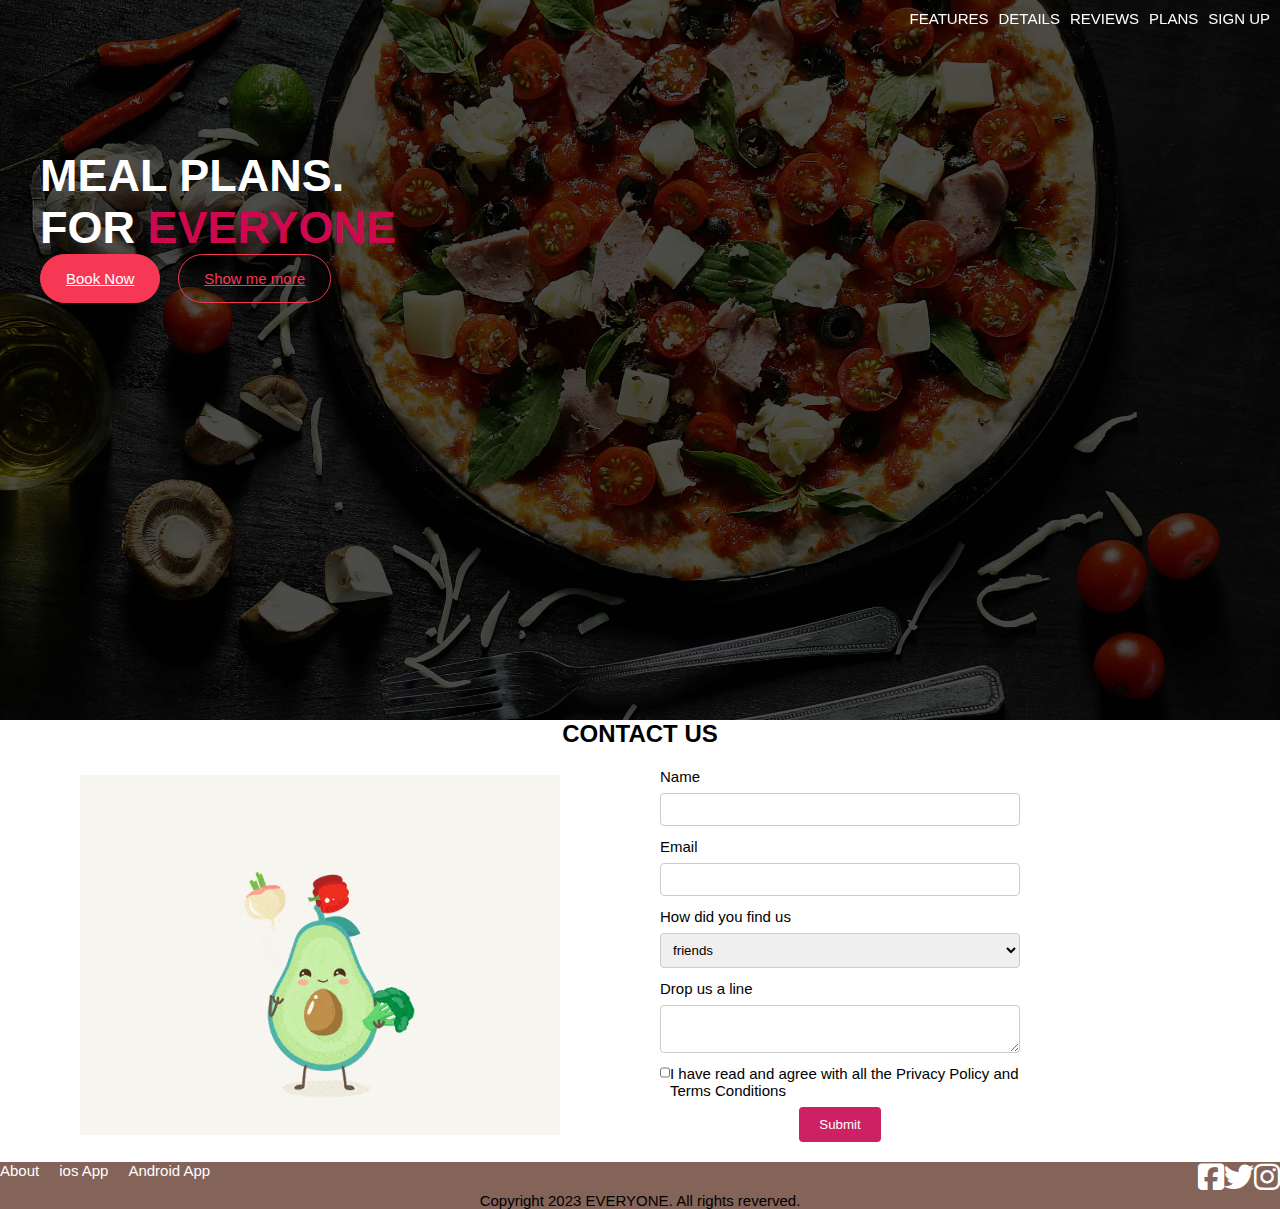
<file: index.html>
<!-- Awesome Feature -->
<!-- <section>
    <h1>Awesome Features</h1>
    <div>
        <img src="" alt=icon1>
        <h3>365 DAYS/YEAR</h3>
        <p>Description</p>
    </div>
        <div>
        <img src="" alt=icon2>
        <h3>30 MINUTES OR FREE</h3>
        <p>Description</p>
    </div>
        <div>
        <img src="" alt=icon3>
        <h3>100% ORGANIC</h3>
        <p>Description</p>
    </div>
</section> -->
<!-- COntact us section -->
<!DOCTYPE html>
<html lang="en">
<head>
    <meta charset="UTF-8">
    <meta http-equiv="X-UA-Compatible" content="IE=edge">
    <meta name="viewport" content="width=device-width, initial-scale=1.0">
    <title>Document</title>
    <link
    rel="stylesheet"
    href="https://cdnjs.cloudflare.com/ajax/libs/font-awesome/6.4.0/css/all.min.css"
  />
    <style>
        *{
      margin: 0;
      padding: 0;
      box-sizing: border-box;
      font-family: 'Kanit', sans-serif;
    
    }
    /* after seeing that the li component has a 
    dot some settings has to be there */
    
    li {
      list-style: none;
    }

    li a {
      text-decoration: none;
    }

    :root {
        
      /* 1.5rem * 10 = 15px
         3.0rem 8 10 = 30px
      */
      font-size: 62.5%; /* 16px * 0.625 = 10px */
    }

    p, li, a, label, option {
      font-size: 1.5rem;
    }

    h1 {
      font-size: 4.5rem;
      color: #ffffff;
    }

    .hb-text {
      color: rgb(205, 8, 77);
    }

    h2 {
      font-size: 2.4rem;
      text-transform: uppercase;
    }

    h3 {
      font-size: 2.0rem;
    }

    h4 {
      font-size: 1.6rem;
    }

    i {
      font-size: 3.0rem;
    }
    </style>
</head>
<!-- adding nav -->

<!-- adding header -->
<header>
    <div class="hero-banner">

       <div class="hb-layer">

        <nav class="sticky-nav">
            <ul class="navigation">
                <li class="nav-line"><a class="white-anchors " href="#features">FEATURES</a></li>
                <li class="nav-line"><a class="white-anchors" href="#details">DETAILS</a></li>
                <li class="nav-line"><a class="white-anchors" href="#reviews">REVIEWS</a></li>
                <li class="nav-line"><a class="white-anchors" href="#plans">PLANS</a></li>
                <li class="nav-line"><a class="white-anchors" href="#signup">SIGN UP</a></li>
            </ul>
        </nav>
          <div class="hb-show">
            <h1>
              MEAL PLANS.</br>
              FOR <span class="hb-text">EVERYONE</span>
            </h1>
            <div class="hb-btn-groups">
              <a href="#" class="btn">Book Now</a>
              <a href="#" class="btn btn-empty">Show me more</a>
            </div>
          </div>
        </div>
  
      </div>
</header>

<body>
    <section class="contact-us" id="contactus">

        <h2>CONTACT US</h2>
        <div class="underline"></div>
        <div class="cu-content-wrapper">
            <div class="cu-animation">
                <img class="cu-animation-img" src="/assets/images/avacado.gif" alt="Avacado image"/>
            </div>    
            <div class="cu-form">
            <form class="flex-form">
                <label for="name">Name</label>
                <input type="text" id='name' tabindex="1">
                <label for="email">Email</label>
                <input type="text" id='email'tabindex="2">
        
                <label for="find">How did you find us</label>
                <select id="find" tabindex="3">
                    <option value="friends">friends</option>
                    <option value="search">search</option>
                    <option value="ads">ads</option>
                    <option value="others">others</option>
                </select>
        
                <label for="message">Drop us a line</label>
                <textarea id="message"  tabindex="4"></textarea>
            <div style="display: flex;    align-items: baseline;">
                <input type="checkbox" id="checkbox"  tabindex="5">
                <label for="checkbox">
                I have read and agree with all the Privacy Policy and Terms Conditions
                </label>
            </div>
                
                <button type="submit" id="submit">Submit</button>
            </form>
            </div>  
        </div>
        </section>
<!-- Footer Style -->


<footer class="footer">
    <div class="footer-wrapper">
    <ul class="footer-items">
      <li class="footer-item"><a href="/about">About</a></li>

      <li class="footer-item"><a href="/iOS">ios App</a></li>

      <li class="footer-item"><a href="/android">Android App</a></li>
    </ul>

    <ul class="footer-social-items">
      <li class="fs-item"><a class="fs_link" href="/facebookPage" title="facebook"><i class="fs-icon fa-brands fa-square-facebook"></i></a></li>
      <li class="fs-item"><a class="fs_link" href="/twitterPage" title="twitter"><i class="fs-icon fa-brands fa-twitter"></i></a></li>
      <li class="fs-item"><a class="fs_link" href="/instagramPage" title="instagram"><i class="fs-icon fa-brands fa-instagram"></i></a></li>
    </ul>
</div>

    
      <p class="fc-text">Copyright 2023 EVERYONE. All rights reverved.</p>
    
</footer>
  

<link rel="stylesheet" href="/css/newCss.css" />
<script src="myscript.js"></script>
</body>
</html>
</file>
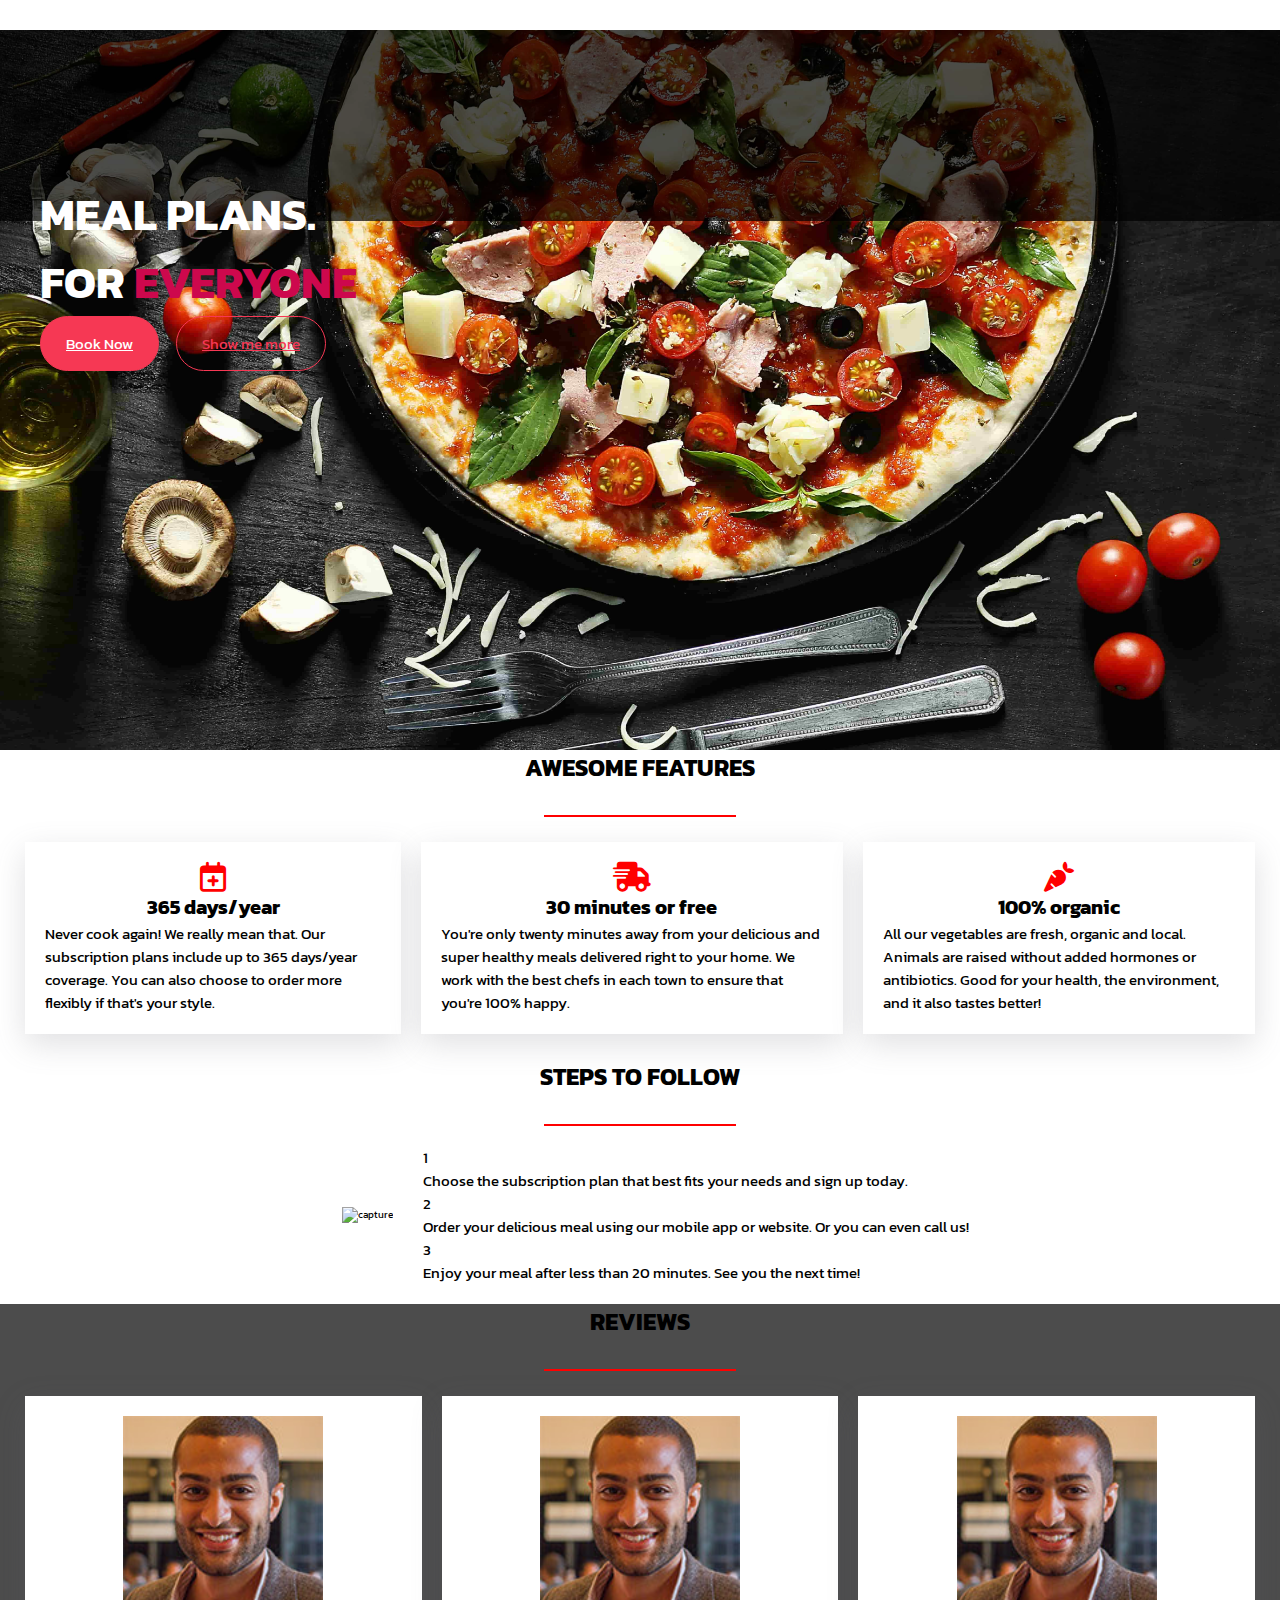
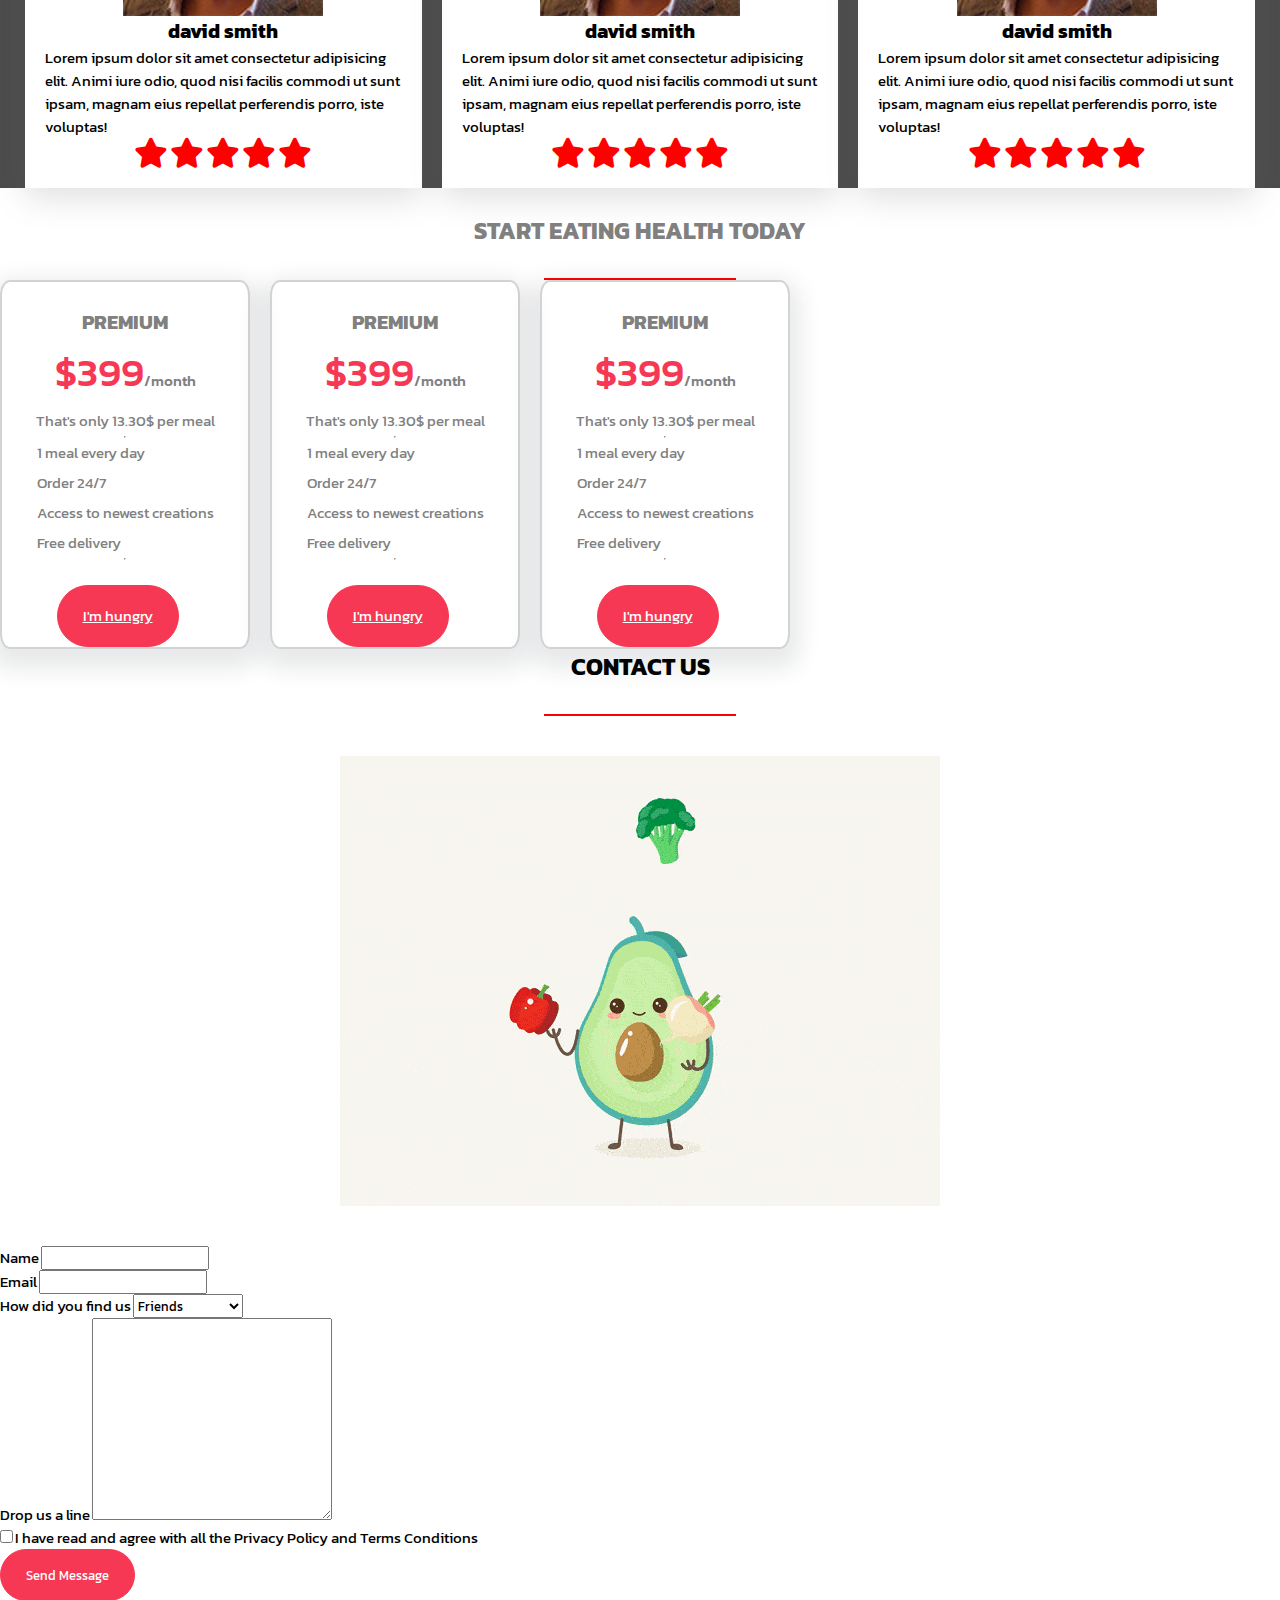
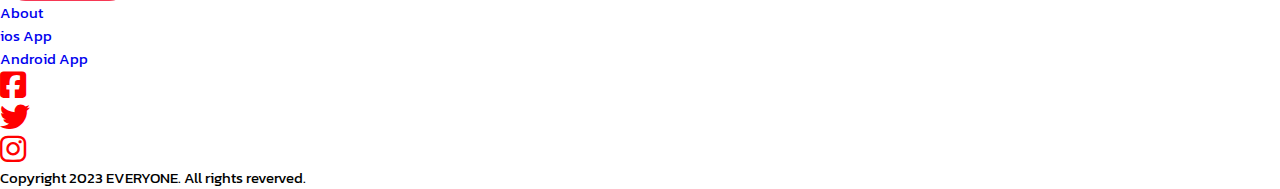
<file: inde_referencex.html>
<!DOCTYPE html>
<html lang="en">

<head>
  <meta charset="UTF-8" />
  <meta http-equiv="X-UA-Compatible" content="IE=edge" />
  <meta name="viewport" content="width=device-width, initial-scale=1.0" />
  <title>Food Subscription</title>
  <meta name="description" content="food subscription website" />
  
  <!--<link rel="preload" href="https://cdnjs.cloudflare.com/ajax/libs/font-awesome/6.4.0/css/all.min.css" as="style"
    onload="this.onload=null;this.rel='stylesheet'">
  <noscript>
    <link rel="stylesheet" href="https://cdnjs.cloudflare.com/ajax/libs/font-awesome/6.4.0/css/all.min.css">
  </noscript>-->
 
  <link
    rel="stylesheet"
    href="https://cdnjs.cloudflare.com/ajax/libs/font-awesome/6.4.0/css/all.min.css"
  />
  <link rel="stylesheet" href="https://fonts.googleapis.com/css2?family=Kanit&display=swap">

  <!--<link rel="preload" href="https://fonts.googleapis.com/css2?family=Kanit&display=swap" as="style" onload="this.onload=null;this.rel='stylesheet'">
  <noscript>
    <link rel="stylesheet" href="https://fonts.googleapis.com/css2?family=Kanit&display=swap">
  </noscript>-->
  <!--
  The font-display: swap property ensures that text content is visible to users even before the custom web font has finished loading. 
  It allows the browser to display a fallback font initially and then swap it with the desired web font once it becomes available.
  -->

  <!--<link rel="preload" as="image" href="/assets/images/foodiesfeed.com_pizza-ready-for-baking-min.jpg">-->
  <!--<link rel="preload" as="image" href="/assets/images/foodiesfeed.com_pizza-ready-for-baking-min.jpg">-->
  <style>
    /*---- Critical CSS ----*/
    * {
      margin: 0;
      padding: 0;
      box-sizing: border-box;
      font-family: 'Kanit', sans-serif;
    }

    li {
      list-style: none;
    }

    li a {
      text-decoration: none;
    }

    :root {
      /* 1.5rem * 10 = 15px
         3.0rem 8 10 = 30px
      */
      font-size: 62.5%; /* 16px * 0.625 = 10px */
    }

    p, li, a, label, option {
      font-size: 1.5rem;
    }

    h1 {
      font-size: 4.5rem;
      color: #ffffff;
    }

    .hb-text {
      color: rgb(205, 8, 77);
    }

    h2 {
      font-size: 2.4rem;
      text-transform: uppercase;
    }

    h3 {
      font-size: 2.0rem;
    }

    h4 {
      font-size: 1.6rem;
    }

    i {
      font-size: 3.0rem;
    }
   
  </style>
  <!--<link rel="preload" as="image" href="/assets/images/foodiesfeed.com_pizza-ready-for-baking-min.jpg" media="(max-width: 400px)" />-->
</head>

<body>
  <!-- Page Header-->
  <header class="header" id="header">
    <nav class="navigation" id="nav">
      <ul class="nav-items">
        <li class="nav-item">
          <a class="nav-item-link" href="#features">FEATURES</a>
        </li>
        <li class="nav-item">
          <a class="nav-item-link" href="#reviews">REVIEWS</a>
        </li>
        <li class="nav-item">
          <a class="nav-item-link" href="#price">PRICE PLANS</a>
        </li>
        <li class="nav-item">
          <a class="nav-item-link" href="#contactus">CONTACT US</a>
        </li>
        <li class="nav-item">
          <i class="fa-solid fa-bars"></i>
        </li>
      </ul>
    </nav>
    <div class="hero-banner">
      <!--<img
          height="200px"
          src="./assets/images/foodiesfeed.com_pizza-ready-for-baking.jpg"
          alt="food-img"
        />-->
      <div class="hb-layer">
        <div class="hb-show">
          <h1>
            MEAL PLANS.</br>
            FOR <span class="hb-text">EVERYONE</span>
          </h1>
          <div class="hb-btn-groups">
            <a href="#" class="btn">Book Now</a>
            <a href="#" class="btn btn-empty">Show me more</a>
          </div>
        </div>
      </div>

    </div>
  </header>
  <!-- Page Main Content-->
  <main>
    <!-- Features section-->
    <section class="awesome-feature" id="features">
      <h2>Awesome Features</h2>
      <div class="underline"></div>
      <div class="af-container">   <!---->
        <div class="af-item"> <!---->
          <div class="af-item__heading-wrapper"> <!---->
            <i class="fa-regular fa-calendar-plus"></i>
            <h3 class="af-item__heading">365 days/year</h3>
          </div>
          <p class="af-item__desc">
            Never cook again! We really mean that. Our subscription plans
            include up to 365 days/year coverage. You can also choose to order
            more flexibly if that's your style.
          </p>
        </div>
        <div class="af-item">
          <div class="af-item__heading-wrapper">
            <i class="fa-solid fa-truck-fast"></i>
            <h3 class="af-item__heading">30 minutes or free</h3>
          </div>
          <p class="af-item__desc">
            You're only twenty minutes away from your delicious and super
            healthy meals delivered right to your home. We work with the best
            chefs in each town to ensure that you're 100% happy.
          </p>
        </div>
        <div class="af-item">
          <div class="af-item__heading-wrapper">
            <i class="fa-solid fa-carrot"></i>
            <h3 class="af-item__heading">100% organic</h3>
          </div>
          <p class="af-item__desc">
            All our vegetables are fresh, organic and local. Animals are raised
            without added hormones or antibiotics. Good for your health, the
            environment, and it also tastes better!
          </p>
        </div>
      </div>
    </section>

    <!-- Steps to follow section-->
    <section class="steps-to-follow" id="steps">
      <h2>STEPS TO FOLLOW</h2>
      <div class="underline"></div>
      <div class="stf-all-wrapper">
      <div class="stf_image-wrapper">
        <img loading="lazy" sr30 Coinc="./assets/images/capture-min.png" alt="capture" width="300" height="100%"/>
      </div>
      <div class="stf-content-wrapper">
        <ul class="stf-list-items">
          <li class="stf-list-item">
            <span>1</span>
            <p>Choose the subscription plan that best fits your needs and sign
              up today.</p>
          </li>
          <li class="stf-list-item">
            <span>2</span>
            <p>Order your delicious meal using our mobile app or website. Or
              you can even call us!</p>
          </li>
          <li class="stf-list-item">
            <span>3</span>
            <p>
              Enjoy your meal after less than 20 minutes. See you the next
              time!</p>
          </li>
        </ul>
      </div>
    </div>
    </section>

    <!-- Reviews section-->
    <section id="reviews">
      <div class="review-banner">
        <div class="rw-layer">
      <h2>REVIEWS</h2>
      <div class="underline"></div>
      <div class="reviews-container">
        <div class="reviews-content">
          <div class="reviews-content__heading-wrapper">
          <img class="user-img" loading="lazy" src="./assets/images/customer-min.jpg" alt="" width="200" height="200"/>
          <h3 class="user-name">david smith</h3>
        
        

          <p class="user-comment">
            Lorem ipsum dolor sit amet consectetur adipisicing elit. Animi iure
            odio, quod nisi facilis commodi ut sunt ipsam, magnam eius repellat
            perferendis porro, iste voluptas!
          </p>
          <div class="reviews-star-wrapper">
            <i class="reviews-star fa-solid fa-star"></i>
            <i class="reviews-star fa-solid fa-star"></i>
            <i class="reviews-star fa-solid fa-star"></i>
            <i class="reviews-star fa-solid fa-star"></i>
            <i class="reviews-star fa-solid fa-star"></i>
          </div>
        </div>
        </div>
        <div class="reviews-content">
          <div class="reviews-content__heading-wrapper">
          <img class="user-img" loading="lazy" src="./assets/images/customer-min.jpg" alt="" width="200" height="200"/>
          <h3 class="user-name">david smith</h3>
        
       
          <p class="user-comment">
            Lorem ipsum dolor sit amet consectetur adipisicing elit. Animi iure
            odio, quod nisi facilis commodi ut sunt ipsam, magnam eius repellat
            perferendis porro, iste voluptas!
          </p>
          <div class="reviews-star-wrapper">
            <i class="reviews-star fa-solid fa-star"></i>
            <i class="reviews-star fa-solid fa-star"></i>
            <i class="reviews-star fa-solid fa-star"></i>
            <i class="reviews-star fa-solid fa-star"></i>
            <i class="reviews-star fa-solid fa-star"></i>
          </div>
        </div>
        </div>
        <div class="reviews-content">
          <div class="reviews-content__heading-wrapper">
          <img class="user-img" loading="lazy" src="./assets/images/customer-min.jpg" alt="" width="200" height="200"/>
          <h3 class="user-name">david smith</h3>
        
        
          <p class="user-comment">
            Lorem ipsum dolor sit amet consectetur adipisicing elit. Animi iure
            odio, quod nisi facilis commodi ut sunt ipsam, magnam eius repellat
            perferendis porro, iste voluptas!
          </p>
          <div class="reviews-star-wrapper">
            <i class="reviews-star fa-solid fa-star"></i>
            <i class="reviews-star fa-solid fa-star"></i>
            <i class="reviews-star fa-solid fa-star"></i>
            <i class="reviews-star fa-solid fa-star"></i>
            <i class="reviews-star fa-solid fa-star"></i>
          </div>
        </div>
      </div>
      </div>
    </div>
    </div>
    </section>

    <!-- Pricing section-->
    <section id="price" class="pricing-plans">
      <h2>start eating health today</h2>
      <div class="underline"></div>
      <div class="wrap-pp">
      <div class="card">
        <h3>PREMIUM</h3>
        <h4>$399<span>/month</span></h4>
        <p>That's only 13.30$ per meal</p>
        <hr>
        <div>
            <ul>
                <li>1 meal every day</li>
                <li>Order 24/7</li>
                <li>Access to newest creations</li>
                <li>Free delivery</li>
            </ul>
        </div>
        <hr>
      
      <div class="signup-button-pricing">
          <a href="#" class="btn-pricing">I'm hungry</a>
      </div>
    </div>
    <div class="card">
      <h3>PREMIUM</h3>
      <h4>$399<span>/month</span></h4>
      <p>That's only 13.30$ per meal</p>
      <hr>
      <div>
          <ul>
              <li>1 meal every day</li>
              <li>Order 24/7</li>
              <li>Access to newest creations</li>
              <li>Free delivery</li>
          </ul>
      </div>
      <hr>
    
    <div class="signup-button-pricing">
        <a href="#" class="btn-pricing">I'm hungry</a>
    </div>
  </div>
  <div class="card">
    <h3>PREMIUM</h3>
    <h4>$399<span>/month</span></h4>
    <p>That's only 13.30$ per meal</p>
    <hr>
    <div>
        <ul>
            <li>1 meal every day</li>
            <li>Order 24/7</li>
            <li>Access to newest creations</li>
            <li>Free delivery</li>
        </ul>
    </div>
    <hr>
  
  <div class="signup-button-pricing">
      <a href="#" class="btn-pricing">I'm hungry</a>
  </div>
</div>
</div>

    </section>

    <!-- Contact Us section-->
    <section class="contact-us" id="contactus">
      <h2>contact us</h2>
      <div class="underline"></div>
      <div class="cu-container">
        <div class="cu-animation">
          <!--<video width="400px" height="500px" src="./assets/videos/Avocado.mp4" autoplay muted loop></video>-->
          <img class="cu-animation-img" src="/assets/images/avacado.gif" alt="Avacado image"/>
        </div>
        <div class="cu-form-wrapper">
          <form class="cu-form" action="">
            <div class="cu-form__name">
              <label class="cu-form-label" for="name">Name</label>
              <input class="cu-input-field cu-name" type="text" id="name"/>
            </div>
            <div class="cu-form__email">
              <label class="cu-form-label" for="email">Email</label>
              <input class="cu-input-field cu-email" type="email" id="email"/>
            </div>

            <div class="cu-form__select">
              <label class="cu-form-label" for="findUs">How did you find us</label>
              <select class="cu-form-select" name="find" id="findUs">
                <option class="cu-form-select__option" value="">Friends</option>
                <option class="cu-form-select__option" value="">Search</option>
                <option class="cu-form-select__option" value="">Advertisement</option>
                <option class="cu-form-select__option" value="">Other</option>
              </select>
            </div>

            <div>
              <label class="cu-form-label" for="message">Drop us a line</label>
              <textarea class="cu-form-textarea" name="message" id="message" cols="30" rows="10"></textarea>
            </div>
            <div>
              <input class="cu-form-checkbox" type="checkbox" id="terms-condition" />
              <label class="cu-form-label" for="terms-condition">I have read and agree with all the Privacy Policy and Terms
                Conditions</label>
            </div>
            <div>
              <button class="btn btn--primary">Send Message</button>
            </div>
          </form>
        </div>
      </div>
    </section>
  </main>
  <!-- Page Footer-->
  <footer class="footer">
    <ul class="footer-items">
      <li class="footer-item"><a href="/about">About</a></li>

      <li class="footer-item"><a href="/iOS">ios App</a></li>

      <li class="footer-item"><a href="/android">Android App</a></li>
    </ul>

    <ul class="footer-social-items">
      <li class="fs-item"><a class="fs_link" href="/facebookPage" title="facebook"><i class="fs-icon fa-brands fa-square-facebook"></i></a></li>
      <li class="fs-item"><a class="fs_link" href="/twitterPage" title="twitter"><i class="fs-icon fa-brands fa-twitter"></i></a></li>
      <li class="fs-item"><a class="fs_link" href="/instagramPage" title="instagram"><i class="fs-icon fa-brands fa-instagram"></i></a></li>
    </ul>

    <div class="footer-copyright-wrapper">
      <p class="fc-text">Copyright 2023 EVERYONE. All rights reverved.</p>
    </div>
  </footer>
  
  <!-- Non-critical CSS -->
  <link rel="stylesheet" href="/css/fs-styles.css" />
</body>

</html>
</file>
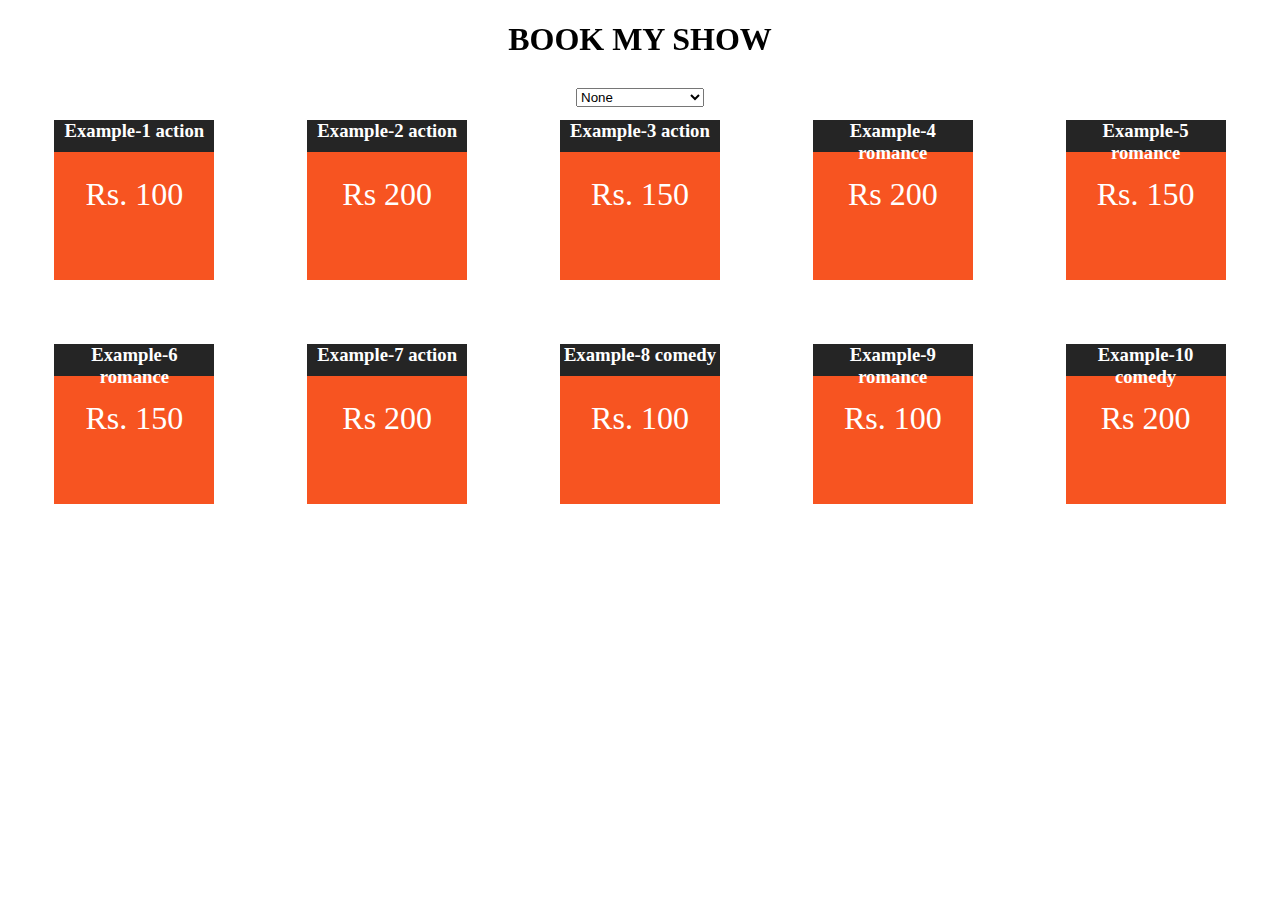
<file: practice2.html>
<!DOCTYPE html>
<html>
<!-- Please NOTE that the link to assets (like images) need to be set in global context.
For example:
To access an image from assets folder correct way to set src attribute is 

src = 'profile.png'

instead of 

src = './assets/profile.png'
-->


<!-- 
    Write a script using JavaScript to make the filter work.

The filter has 4 categories: none, Action, Romance, Comedy
Each movie card is a div with an h3 and p element.
The p element has a data-category attribute that holds the information about the category of the movie.
Use the value of this data-category attribute to filter the movies based on the selected category from the drop-down menu.

NOTE:
If the category is selected as 'none', show all the movies.
To hide a movie card, change the style->display property of the div to 'none'.
To show a movie card, change the style->display property of the div to 'block'.



 -->

<head>
    <meta charset="UTF-8" />
    <meta http-equiv="X-UA-Compatible" content="IE=edge" />
    <meta name="viewport" content="width=device-width, initial-scale=1.0" />
    <title>Document</title>
    <style>
        * {
            box-sizing: border-box;
        }

        body {
            display: flex;
            flex-wrap: wrap;
            justify-content: space-around;
            padding-top: 5rem;
        }

        .movies {
            height: 10rem;
            width: 10rem;
            margin: 2rem;
        }

        .price {
            background-color: rgb(247 84 33);
            height: 8rem;
            padding: 1.5rem;
            font-size: 2rem;
        }

        .heading {
            background-color: rgba(0, 0, 0, 0.856);
            height: 2rem;
        }

        .heading,
        .price {
            color: white;
            text-align: center;
            margin: 0;
        }

        select,
        h1 {
            position: fixed;
        }

        h1 {
            top: 0px;
        }

        select {
            width: 8rem;
        }
    </style>
</head>

<body>
    <h1>BOOK MY SHOW</h1>
    <select>
        <option value="none">None</option>
        <option value="action">Action</option>
        <option value="romance">Romance</option>
        <option value="comedy">Comedy</option>
    </select>

    <div class="movies">
        <h3 class="heading">Example-1 action</h3>
        <p class="price" data-category="action">Rs. 100</p>
    </div>
    <div class="movies">
        <h3 class="heading">Example-2 action</h3>
        <p class="price" data-category="action">Rs 200</p>
    </div>
    <div class="movies">
        <h3 class="heading">Example-3 action</h3>
        <p class="price" data-category="action">Rs. 150</p>
    </div>
    <div class="movies">
        <h3 class="heading">Example-4 romance</h3>
        <p class="price" data-category="romance">Rs 200</p>
    </div>
    <div class="movies">
        <h3 class="heading">Example-5 romance</h3>
        <p class="price" data-category="romance">Rs. 150</p>
    </div>
    <div class="movies">
        <h3 class="heading">Example-6 romance</h3>
        <p class="price" data-category="romance">Rs. 150</p>
    </div>
    <div class="movies">
        <h3 class="heading">Example-7 action</h3>
        <p class="price" data-category="action">Rs 200</p>
    </div>
    <div class="movies">
        <h3 class="heading">Example-8 comedy</h3>
        <p class="price" data-category="comedy">Rs. 100</p>
    </div>
    <div class="movies">
        <h3 class="heading">Example-9 romance</h3>
        <p class="price" data-category="romance">Rs. 100</p>
    </div>
    <div class="movies">
        <h3 class="heading">Example-10 comedy</h3>
        <p class="price" data-category="comedy">Rs 200</p>
    </div>

</body>
<script>

 const dropDown= document.querySelector("select");
 console.log(dropDown);
 const allCards = document.querySelectorAll(".movies");
 console.log(allCards);
 const handleChange=()=>{
    const currentValue = dropDown.value;
    console.log(currentValue);

    allCards.forEach((card) =>{
        const cardCategory= card.querySelector('p').getAttribute("data-category");
        console.log(cardCategory);

        if(currentValue==="none" || currentValue === cardCategory){
        card.style.display = "block";}
        else{
            card.style.display ="none";
        }

    });
 };

 dropDown.addEventListener('change',handleChange);



        // document.addEventListener("DOMContentLoaded", function () {
        //     const dropDown = document.querySelector("select");
        //     const allCards = document.querySelectorAll(".movies");

        //     const handleChange = () => {
        //         let currentValue = dropDown.value;
        //         allCards.forEach((card) => {
        //             const cardCategory = card.getAttribute("data-category");
        //             if (currentValue === "none" || currentValue === cardCategory) {
        //                 card.style.display = "block";
        //             } else {
        //                 card.style.display = "none";
        //             }
        //         });
        //     };

        //     dropDown.addEventListener("change", handleChange);
        // });
    </script>

</html>
</file>
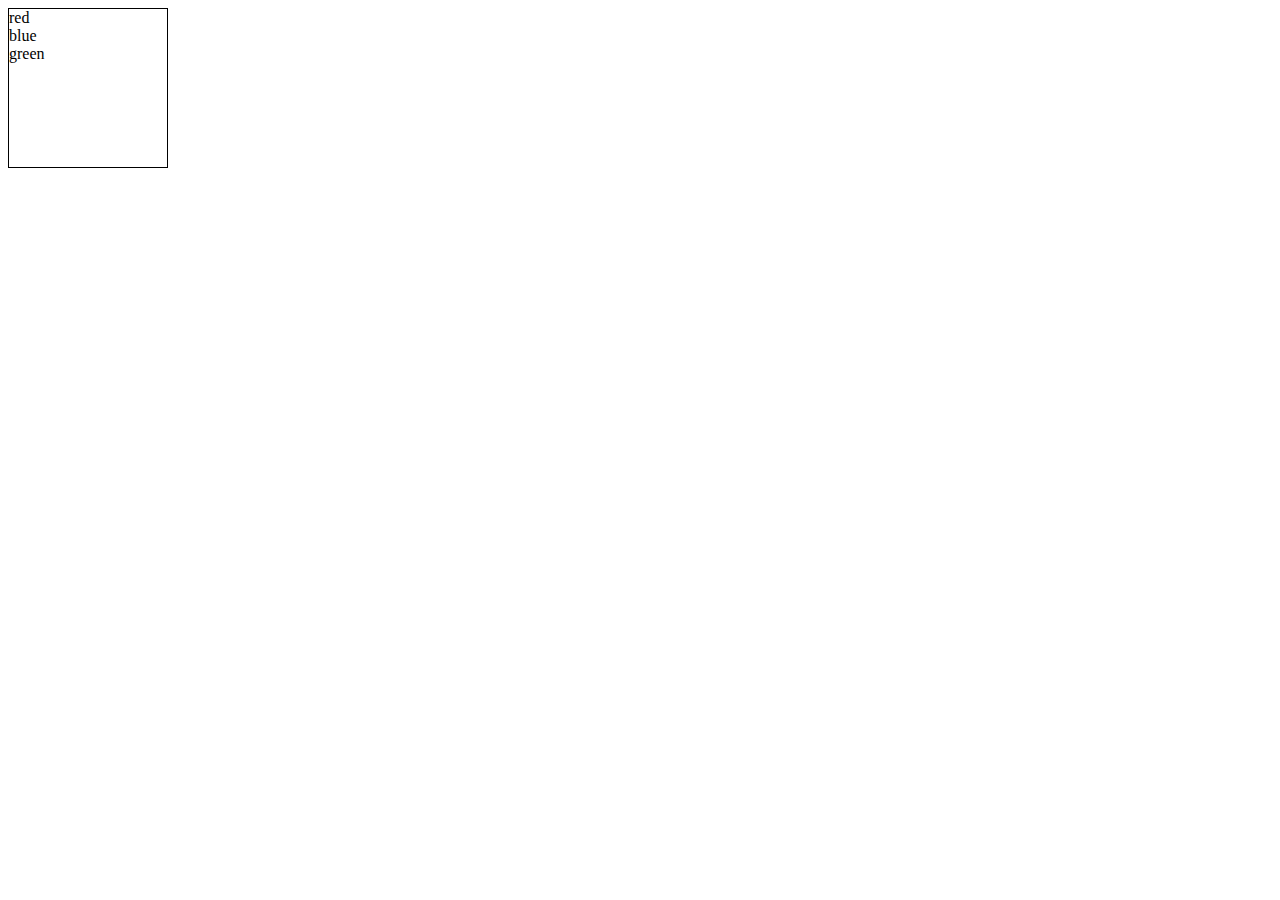
<file: practice3.html>
<!DOCTYPE html>
<html lang="en">

<head>
  <meta charset="UTF-8" />
  <meta http-equiv="X-UA-Compatible" content="IE=edge" />
  <meta name="viewport" content="width=device-width, initial-scale=1.0" />
  <title>Event Delegation</title>
  <style>
    * {
      box-sizing: border-box;
    }

    .container {
      border: 1px solid;
      height: 10rem;
      width: 10rem;
    }

    .container > div:hover{
      cursor: pointer;
    }
  </style>
</head>

<body>
  <div class="container">
    <div class="red">red</div>
    <div class="blue">blue</div>
    <div class="green">green</div>
  </div>
  <script>
    // Write JS Solution Here =================================

    // Assuming you have a div with the class "container"
const container = document.querySelector(".container");

// Select all children of the container
container.addEventListener("click", function (event) {
        const clickedElement = event.target;

        if (clickedElement.classList.contains("red")) {
            container.style.backgroundColor = "red";
        } else if (clickedElement.classList.contains("blue")) {
            container.style.backgroundColor = "blue";
        } else if (clickedElement.classList.contains("green")) {
            container.style.backgroundColor = "green";
        }
    });

</script>
</body>
</file>
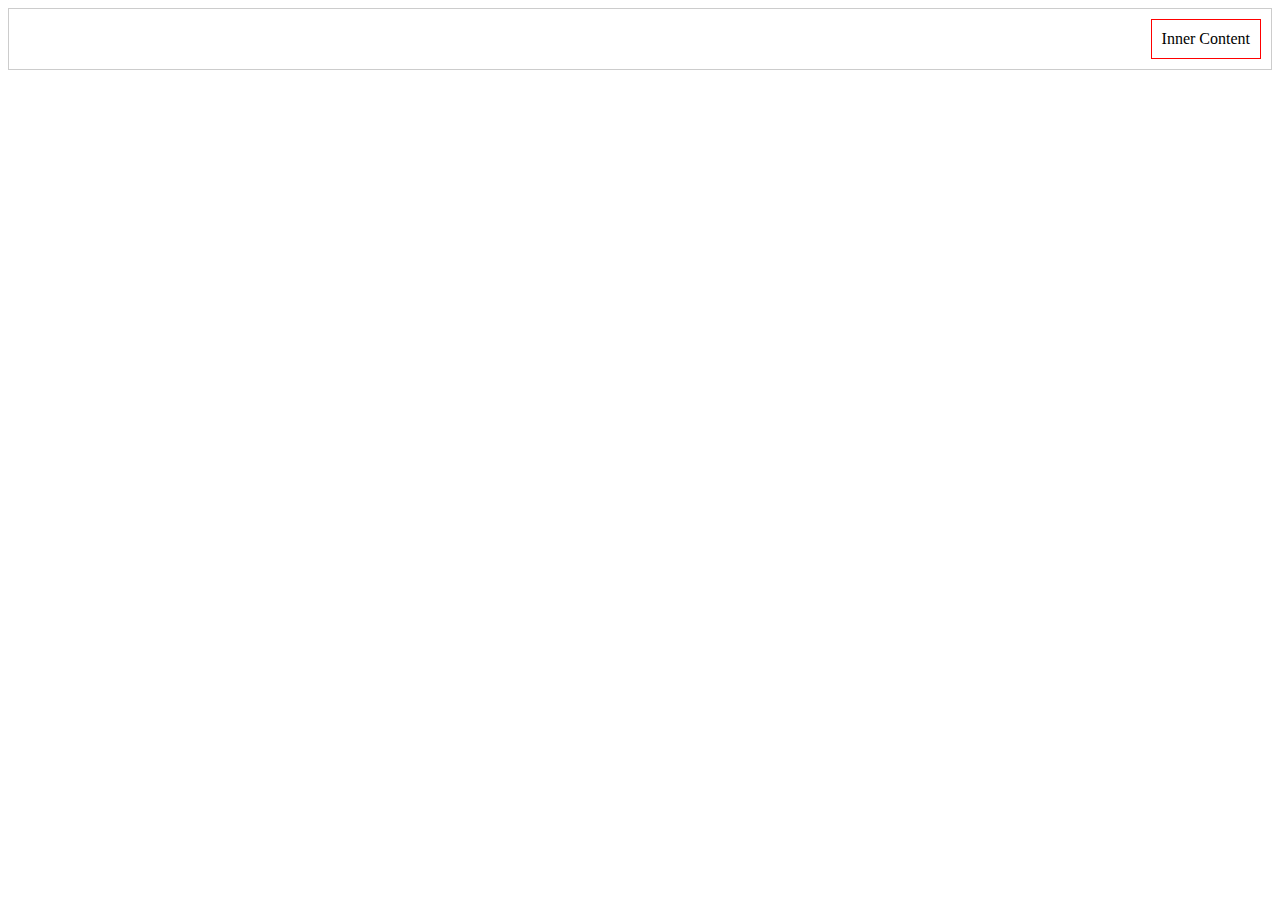
<file: practice5_flex-end-clarity.html>
<!DOCTYPE html>
<html lang="en">
<head>
    <meta charset="UTF-8">
    <meta http-equiv="X-UA-Compatible" content="IE=edge">
    <meta name="viewport" content="width=device-width, initial-scale=1.0">
    <title>Document</title>
    <style>
        .parent {
    /* Not a flex container */
    border: 1px solid #ccc;
    padding: 10px;
    display: flex;
    justify-content: flex-end; 
}

.child {
    display: flex;
    justify-content: flex-end; /* Align content to the end of the inner div */
    border: 1px solid #f00;
    padding: 10px;
}

    </style>
</head>
<body>
    <div class="parent">
        <div class="child">Inner Content</div>
    </div>
    
</body>
</html>
</file>
<file: css/newCss.css>
/* *******************************Header style************************* */
.hero-banner {
    width: 100%;
    height: 80vh;
    background: rgba(0, 0, 0, 0.7) url("/assets/images/foodiesfeed.com_pizza-ready-for-baking-min.jpg")
      no-repeat center; 
    background-size: cover;
    background-attachment: fixed;
    position: relative;
}
.hb-layer {
    background-color: rgba(0, 0, 0, 0.7);
    top: 0;
    left:0;
    position: absolute;/* the position of the parent is set to relative it will try to fit in to it*/
    width: 100%;
    height: 100%;/*the 100 percent of the 80vh of hero-banner*/
  }

.sticky-nav {
     position: fixed;
    top: 0;
    left: 0;
    width: 100%;
    background-color: transparent;
    z-index: 1000;
    padding: 10px;
    transition: background-color 0.3s; /* Add a smooth transition effect */
}
.sticky-nav.scrolled {
    background-color: #333; /* Change the background color when scrolled */
}

.navigation {
    display: flex;
    align-items: flex-end;
    justify-content: flex-end;
    gap:1rem;
  }
a.white-anchors{
    color: #fff;
  }
.hb-show{
    position: relative;
    top: 15rem;
    left: 4rem;
    width: 80%;
  }
.btn{
    display:inline-block;
    color:white;
    margin-right:15px;
    padding:15px 25px 15px 25px;
    background-color:#f63854;
    border: 1px solid #f63854;
    transition: transform 0.3s, color 0.3s, background-color 0.3s;
    border-radius:64px;
    }
.btn-empty{
    color: #f63854;
    background-color:transparent;
    }
a.btn:hover {
    transform: scale(1.2);
    }
a.btn-empty:hover{
    color:white;
    background-color:#f63854;
    }


/* *******************************Contact-us style************************* */
section.contact-us{
    display: flex;
    flex-direction: column;
    align-items: center;
}
.cu-content-wrapper{
    display: flex;
    width: 100%;
}
.cu-animation{
    display: flex;
    flex: 1;
    max-width: 100%;
    overflow:hidden; /* Add overflow property */
    align-items: center;
    justify-content: center;
}
.cu-animation img{
    width:75%;
    height:auto;
}
.cu-form{
    display: flex;
    flex: 1;
 
   
    overflow: hidden;
    max-width: 100%;

}
.flex-form {
    display: flex;
    flex-direction: column; /* Arrange items vertically */
    max-width: 400px; /* Limit the maximum width of the form */
    /* margin: 0 auto;Center the form horizontally */
    padding: 20px;
    flex-wrap: wrap;
}

.flex-form label
{
    margin-bottom: 8px;
}


.flex-form input,
.flex-form textarea,.flex-form select  {
    width: 100%; /* Full width input fields */
    padding: 8px;
    margin-bottom: 12px;
    border: 1px solid #ccc;
    border-radius: 4px;
}

.flex-form button {
    align-self: center; /* Align the button to the left */
    padding: 10px 20px;
    background-color: #ce2163;
    color: #fff;
    border: none;
    border-radius: 4px;
    cursor: pointer;
   
}
#checkbox{
    max-width: 10px; /* Full width input fields */
    display: flex;
    align-items: flex-start;
}

/* *******************************Footer style************************* */

.footer{
    background-color:rgba(73, 25, 10, 0.678);
    
}
.footer-wrapper{
    display: flex;
    justify-content: space-between;
    gap:2rem;
}
ul.footer-items{
    display: flex;
    justify-content: flex-start;
    gap:2rem;
    
}
.footer-items a{
    color: #fff;
}
a.fs_link{
    color:white;
    }
ul.footer-social-items{
    display: flex;
    justify-content: flex-end;
   
}
p.fc-text{
    text-align: center;
}
</file>
<file: css/fs-styles.css>
/* Header section stylings */

/* .navigation {
  overflow: hidden;
  background-color: transparent;
  position: fixed;
  top: 0;
  height: 36px;
  width: 100%;
  z-index: 1;
} */

.navigation {
  position: sticky;
  overflow: hidden;
  top:0;
  height: 30px;
  width: 100%;
  z-index: 1;
  /* background: #ffffff; */
}

.nav-items {
  display: flex;
  align-items: flex-end;
  justify-content: flex-end;
  gap:2rem;
 
}
#features:target .navigation {
  background: #ffffff;
}
.nav-item a {
  color: #ffffff;
  font-size: 1.6rem;
}

.nav-item:last-child {
  display: none;
}

.hero-banner {
  width: 100%;
  height: 80vh;
  background: rgba(0, 0, 0, 0.7) url("/assets/images/foodiesfeed.com_pizza-ready-for-baking-min.jpg")
    no-repeat center; 
  background-size: cover;
  background-attachment: fixed;
  position: relative;
}
.btn{
  display:inline-block;
  color:white;
  margin-right:15px;
  padding:15px 25px 15px 25px;
  background-color:#f63854;
  border: 1px solid #f63854;
  transition: transform 0.3s, color 0.3s, background-color 0.3s;
  border-radius:64px;
  }
  .btn-empty{
  color: #f63854;
  background-color:transparent;
  }
  a.btn:hover {
transform: scale(1.2);
}
a.btn-empty:hover{
color:white;
background-color:#f63854;
}
.underline {
  padding-top: 3.0rem;
  border-bottom: 2px solid red;
  width: 15%;
  margin: auto;
}

.hb-layer {
  background-color: rgba(0, 0, 0, 0.7);
  top: 0;
  left:0;
  position: absolute;
  width: 100%;
  height: auto;
}
.hb-show{
  position: relative;
  top: 15rem;
  left: 4rem;
}

/* Awesome feature section stylings */
.awesome-feature {
  background-color: #ffffff;
}

.af-container {
  display: flex;
  margin: 2.5rem;
  gap: 2.0rem;
  justify-content: space-around;
}

.af-item {
  padding: 2.0rem;
  background-color: #ffffff;
  box-shadow: 0 10px 30px 0 rgba(100, 100, 111, 0.2);
}

.af-item__heading-wrapper {
  display: flex;
  flex-direction: column;
  justify-content: center;
  align-items: center;
}

.af-item__heading,
h2 {
  text-align: center;
}

i {
  color: red;
}
.stf_image-wrapper{
  position: relative;

}
.stf-content-wrapper{
  position: relative;
  left:3rem;


}
.stf-all-wrapper{
  display: flex;
  justify-content: center;
  align-items: center;
  padding: 2rem;
}

 .review-banner {
  width: 100%;
  
  background: rgba(0, 0, 0, 0.7) url("/assets/images/foodiesfeed.com_pizza-ready-for-baking-min.jpg")
    no-repeat center; 
  background-size:cover;
  background-attachment: fixed;
  position: relative;
} 


.reviews-container{
  display: flex;
  margin: 2.5rem;
  gap: 2.0rem;
  justify-content: space-around;
  position:relative;
  top: 0;
  left:0;
  
}

.reviews-content{
  padding: 2.0rem;
  background-color: #ffffff;
  box-shadow: 0 10px 30px 0 rgba(100, 100, 111, 0.2);
}

.reviews-content__heading-wrapper{
  display: flex;
  flex-direction: column;
  justify-content: center;
  align-items: center;

}
section.pricing-plans{
  display: flex;
  flex-direction: column;
  color:gray;
  position: relative;
}
.wrap-pp{
  position: relative;
  display: flex;
  width: auto;
  gap:2rem;
  flex: 1;
}
 div.signup-button-pricing{
  text-align:center;
  position:relative;
  top:25px;}

  .btn-pricing{
    display:inline-block;
  color:white;
  margin-right:15px;
  padding:15px 25px 15px 25px;
  background-color:#f63854;
  border: 1px solid #f63854;
  transition: transform 0.3s, color 0.3s, background-color 0.3s;
  border-radius:64px;
}

a.btn-pricing:hover {
transform: scale(1.2);
} 
 div.card{
  border-radius: 4%;
    width: 250px;
    border: 2px solid lightgray;
    padding: 25px 10px 25px 10px;
    line-height: 30px;
    box-shadow: 0 10px 22px 10px rgba(27, 38, 49, 0.1);
    display: flex;
    flex-direction: column;
    align-items: center;

   } 
   div.card h3{
   text-align:center;
   padding-bottom:20px;
   }
   div.card h4{
   text-align:center;
   padding-bottom:10px;
   color:#f63854;
   font-size:40px;
   font-weight:500;
   }

   div.card h4 span{
   color:gray;
   font-size:15px;} */

.cu-container {
  display: flex;
  box-sizing: border-box;
  margin: 2.5rem;
  flex-wrap: wrap; /* Enable wrapping for responsive layout */
  justify-content: center;
  position: relative;
}
.cu-animation{
  display: flex;
  flex:1;
  box-sizing: border-box;
  justify-content: center;
  align-items: center;
  margin: 4rem;
}
.cu-form-wrapper {
  flex:1;
  box-sizing: border-box;
  display:flex;
  flex-direction: column;
  margin-left: auto;
  
}

.stf_image-container {
  display: flex;
  width:100%;
  height: 100%;
}

@media screen and (max-width: 480px){

  .af-container {
    flex-wrap: wrap;
    flex-direction: column;
  }
  .pp-content-wrapper{
    flex-wrap: wrap;
    flex-direction: column;
    align-items: center;
    justify-content: center;
  }

  .cu-container {
    flex-direction: column;
  }

  .nav-item {
    display: none;
  }

  .nav-item:last-child {
    display: inline;
  }
}
</file>
